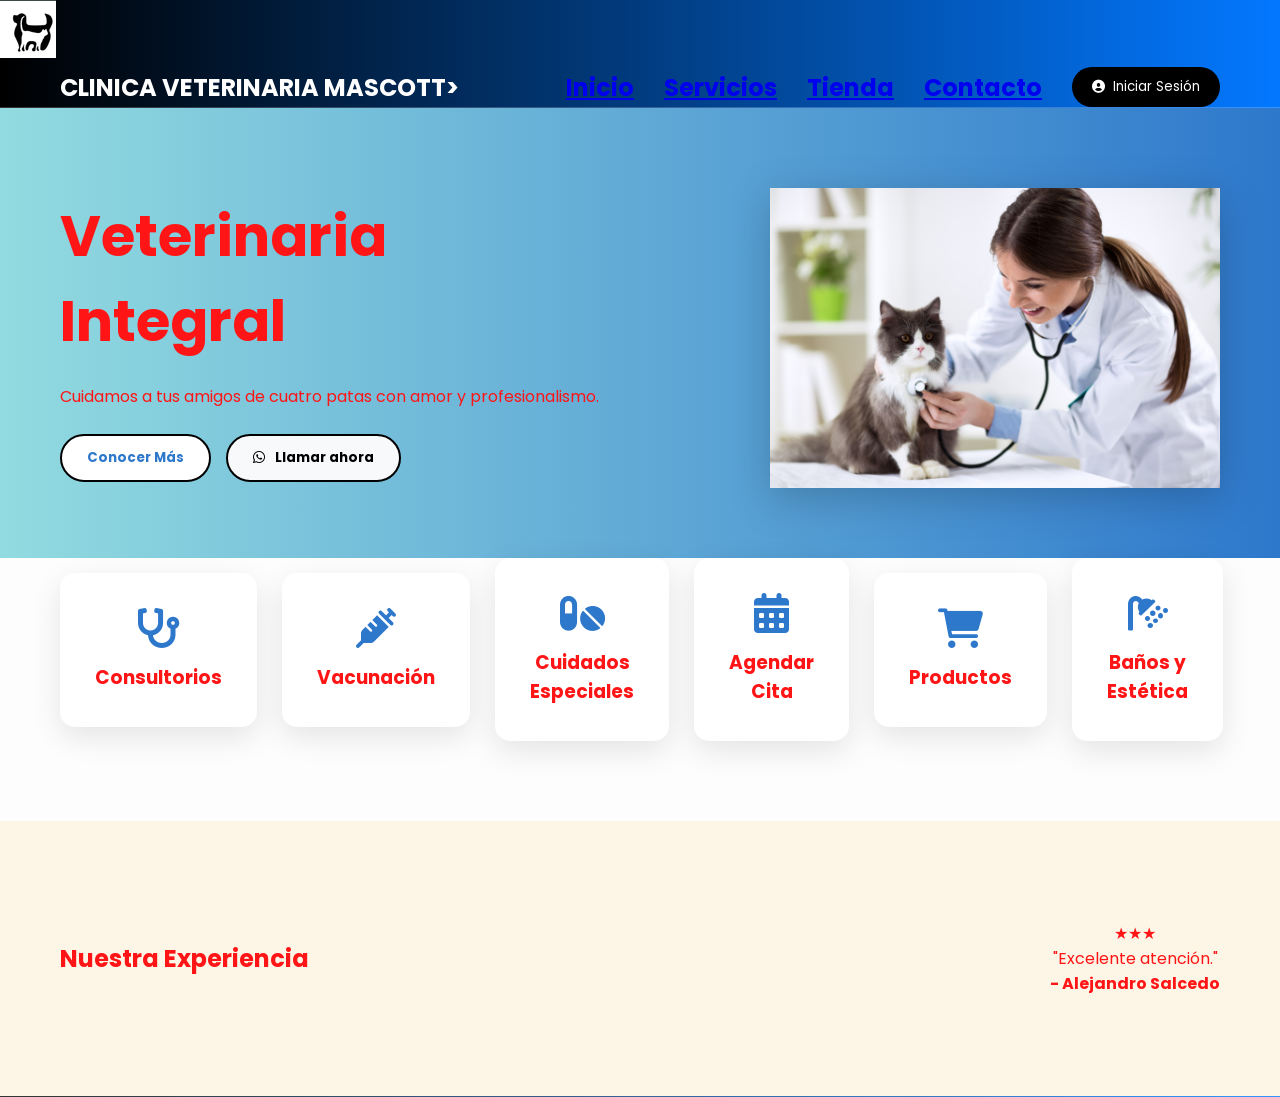
<file: index.html>
<!DOCTYPE html>
<html lang="es">
<head>
    <meta charset="UTF-8">
    <meta name="viewport" content="width=device-width, initial-scale=1.0">
    <title>Veterinaria Integral | Cuidado Profesional</title>
    <link rel="stylesheet" href="https://cdnjs.cloudflare.com/ajax/libs/font-awesome/6.0.0/css/all.min.css">
    <link href="https://fonts.googleapis.com/css2?family=Poppins:wght@300;400;600;700&display=swap" rel="stylesheet">
    <link rel="stylesheet" href="style.css">
</head>
<body>

    <nav class="navbar">
        <nav class="navbar">
        <div class="logo">
            <img src="Captura de pantalla 2026-03-09 090938.png" alt="clinica vterinaria mascott">
        <div class="contenedor">
            <div class="logo">CLINICA VETERINARIA MASCOTT> </div>
            <div class="nav-links" id="navLinks">
                <a href="#">Inicio</a>
                <a href="#">Servicios</a>
                <a href="#">Tienda</a>
                <a href="#">Contacto</a>
                <button class="btn-login" onclick="window.open('login.html', '_blank')">
                    <i class="fas fa-user-circle"></i> Iniciar Sesión
                </button>
            </div>
        </div>
    </nav>

    <section class="hero">
        <div class="contenedor hero-grid">
            <div class="hero-texto">
                <h1>Veterinaria <br> <span>Integral</span></h1>
                <p>Cuidamos a tus amigos de cuatro patas con amor y profesionalismo.</p>
                <div class="hero-botones">
                    <button class="btn-principal">Conocer Más</button>
                    <button class="btn-segundario">
                        <i class="fab fa-whatsapp"></i> Llamar ahora
                    </button>
                </div>
            </div>
            <div class="hero-imagen">
                <img src="L6GI2ZSXFZGADESR57UO666ZE4.jpg" alt="Mascota">
            </div>
        </div>
    </section>

    <section class="servicios-seccion">
        <div class="contenedor grid-servicios">
            <div class="card" onclick="window.open('consultorios.html', '_blank')"><i class="fas fa-stethoscope"></i><h3>Consultorios</h3></div>
            <div class="card" onclick="window.open('vacunacion.html', '_blank')"><i class="fas fa-syringe"></i><h3>Vacunación</h3></div>
            <div class="card" onclick="window.open('cuidados.html', '_blank')"><i class="fas fa-pills"></i><h3>Cuidados Especiales</h3></div>
            <div class="card" onclick="window.open('citas.html', '_blank')"><i class="fas fa-calendar-alt"></i><h3>Agendar Cita</h3></div>
            <div class="card" onclick="window.open('tienda.html', '_blank')"><i class="fas fa-shopping-cart"></i><h3>Productos</h3></div>
            <div class="card" onclick="window.open('estetica.html', '_blank')"><i class="fas fa-shower"></i><h3>Baños y Estética</h3></div>
        </div>
    </section>

    <section class="testimonios">
        <div class="contenedor">
            <h2>Nuestra Experiencia</h2>
            <div class="testimonios-grid">
                <div class="testi-card">
                    <div class="estrellas">★★★</div>
                    <p>"Excelente atención."</p>
                    <strong>- Alejandro Salcedo</strong>
                </div>
            </div>
        </div>
    </section>

    <script src="script.js"></script>
</body>
</html>
</file>
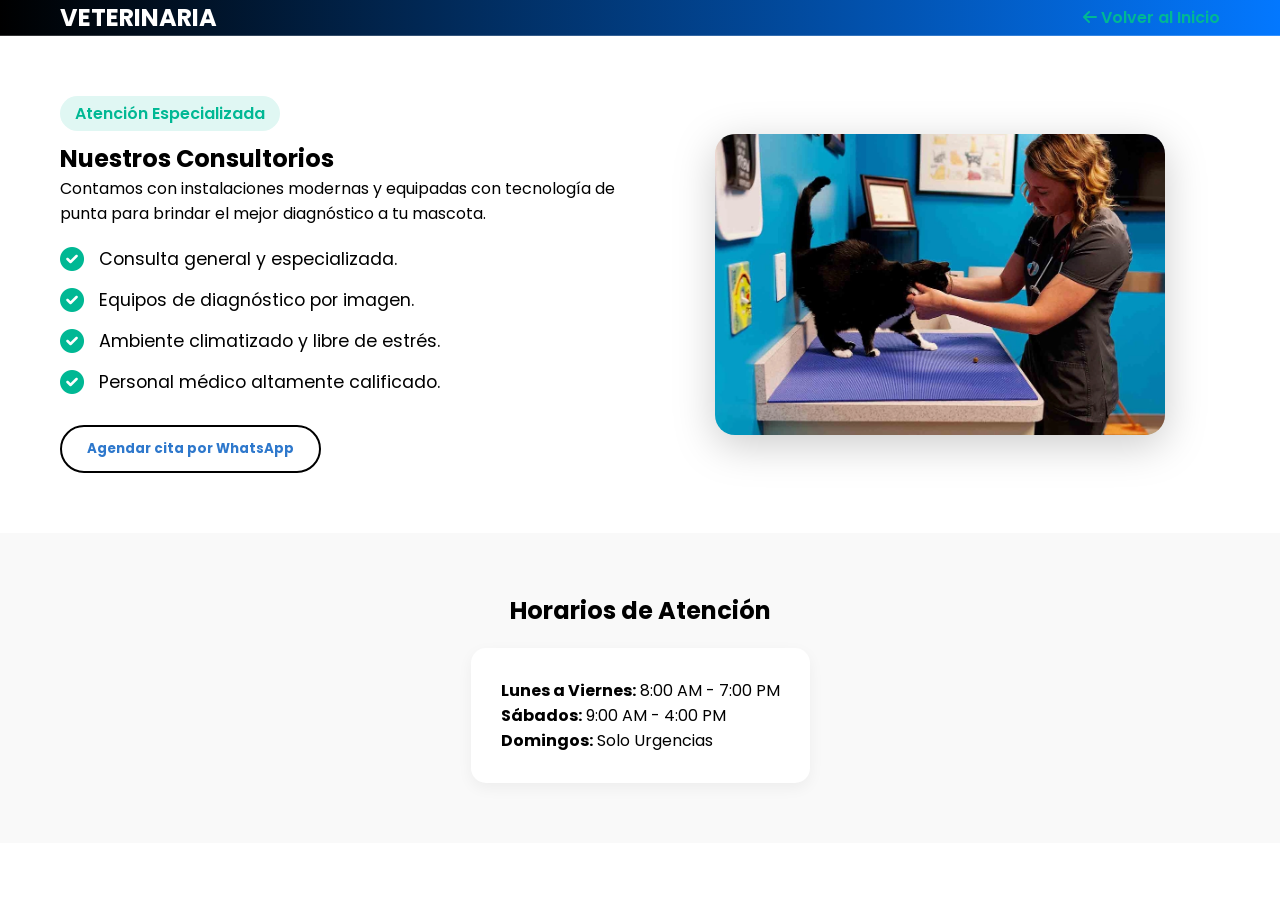
<file: consultorios.html>
<!DOCTYPE html>
<html lang="es">
<head>
    <meta charset="UTF-8">
    <meta name="viewport" content="width=device-width, initial-scale=1.0">
    <title>Consultorios | Veterinaria Integral</title>
    <link rel="stylesheet" href="https://cdnjs.cloudflare.com/ajax/libs/font-awesome/6.0.0/css/all.min.css">
    <link href="https://fonts.googleapis.com/css2?family=Poppins:wght@300;400;600;700&display=swap" rel="stylesheet">
    <link rel="stylesheet" href="style.css"> <style>
        /* Estilos específicos para esta página */
        .seccion-detalle { padding: 60px 0; }
        .info-grid { display: grid; grid-template-columns: 1fr 1fr; gap: 40px; align-items: center; }
        .lista-servicios { list-style: none; margin-top: 20px; }
        .lista-servicios li { margin-bottom: 15px; display: flex; align-items: center; font-size: 1.1rem; }
        .lista-servicios i { color: #00b894; margin-right: 15px; font-size: 1.5rem; }
        .badge { background: #e0f7f3; color: #00b894; padding: 5px 15px; border-radius: 20px; font-weight: 600; display: inline-block; margin-bottom: 10px; }
    </style>
</head>
<body>

    <nav class="navbar">
        <div class="contenedor nav-flex">
            <div class="logo">VETERINARIA</div>
            <a href="index.html" style="text-decoration: none; color: #00b894; font-weight: 600;"><i class="fas fa-arrow-left"></i> Volver al Inicio</a>
        </div>
    </nav>

    <section class="seccion-detalle">
        <div class="contenedor">
            <div class="info-grid">
                <div>
                    <span class="badge">Atención Especializada</span>
                    <h1>Nuestros <span>Consultorios</span></h1>
                    <p>Contamos con instalaciones modernas y equipadas con tecnología de punta para brindar el mejor diagnóstico a tu mascota.</p>
                    
                    <ul class="lista-servicios">
                        <li><i class="fas fa-check-circle"></i> Consulta general y especializada.</li>
                        <li><i class="fas fa-check-circle"></i> Equipos de diagnóstico por imagen.</li>
                        <li><i class="fas fa-check-circle"></i> Ambiente climatizado y libre de estrés.</li>
                        <li><i class="fas fa-check-circle"></i> Personal médico altamente calificado.</li>
                    </ul>

                    <div class="hero-botones" style="margin-top: 30px;">
                        <button class="btn-principal" onclick="window.location.href='https://wa.me/tu-numero'">Agendar cita por WhatsApp</button>
                    </div>
                </div>
                <div class="hero-imagen">
                    <img src="consultoio.webp" alt="Consultorio Veterinario" style="border-radius: 20px; width: 100%;">
                </div>
            </div>
        </div>
    </section>

    <section style="background: #f9f9f9; padding: 60px 0;">
        <div class="contenedor" style="text-align: center;">
            <h2>Horarios de Atención</h2>
            <div style="margin-top: 20px; display: inline-block; text-align: left; background: white; padding: 30px; border-radius: 15px; box-shadow: 0 5px 15px rgba(0,0,0,0.05);">
                <p><strong>Lunes a Viernes:</strong> 8:00 AM - 7:00 PM</p>
                <p><strong>Sábados:</strong> 9:00 AM - 4:00 PM</p>
                <p><strong>Domingos:</strong> Solo Urgencias</p>
            </div>
        </div>
    </section>

</body>
</html>
</file>
<file: style.css>
* {
    margin: 0;
     padding: 0; 
     box-sizing: border-box;
    font-family: 'Poppins', sans-serif;
}

.contenedor {
    max-width: 1200px;
    margin: 0 auto;
    padding: 0 20px;
}

.navbar {
    background: linear-gradient(to right, #000000, #0378ff);
    border-bottom: 1px solid rgba(255, 255, 255, 0.2);
}


.navbar .contenedor {
    display: flex;
    justify-content: space-between;
    align-items: center;
    color: #ff1515;
}

.logo {
     font-weight: 700;
      color: #ffffff; 
      font-size: 1.5rem;
     }

.nav-links { 
    display: flex;
     align-items: center;
      gap: 30px;
     }

.btn-login {
    background: #000000; 
    color: white; 
    border: none;
    padding: 10px 20px;
     border-radius: 25px;
    cursor: pointer;
     display: flex;
      align-items: center; 
      gap: 8px;
}

.hero {
    background: linear-gradient(to right, #92dbe0, #2e78cc);
    color: white;
    padding: 80px 0 140px 0; 

}
.hero-imagen {
    display: flex;
    justify-content: center; /* Centra la imagen en su lado */
    align-items: center;
}

.hero-imagen img {
 
    width: 100%;           
    max-width: 450px;     
    height: auto;          
    
   
    filter: drop-shadow(0 10px 20px rgba(0,0,0,0.2)); 
}

.hero-grid { 
    display: grid;
     grid-template-columns: 1fr 1fr; 
     align-items: center;
     }

.hero-texto h1 { 
    font-size: 3.5rem;
     margin-bottom: 20px; 
    }

.hero-botones {
     display: flex; 
     gap: 15px; 
     margin-top: 25px; 
    }

.btn-principal {
    background: rgb(255, 255, 255);
     color: #2e78cc;
      border: 2px solid #000;
    padding: 12px 25px;
     border-radius: 50px; 
     font-weight: bold;
}

.btn-segundario {
    background: #f8f9fa;
     color: black;
      border: 2px solid #000;
    padding: 12px 25px; 
    border-radius: 50px;
    font-weight: bold;
    display: flex;
     align-items: center;
      gap: 10px;
}


.servicios-seccion { 
    background: #fdfdfd; 
    padding-bottom: 80px;
 }

.grid-servicios {
    display: grid;
    grid-template-columns: repeat(3, 1fr);
    gap: 25px;
    margin-top: -70px; 
}

.card {
    background: white;
     padding: 35px;
      border-radius: 15px;
    text-align: center;
     box-shadow: 0 10px 30px rgba(0,0,0,0.1);
    transition: 0.3s;
}

.card:hover { 
    transform: translateY(-10px); 
}

.card i {
     font-size: 2.5rem; 
     color: #2e78cc;
      margin-bottom: 15px; 
    }

.testimonios {
    padding: 100px 0; 
    background: #FDF5E6;
    text-align: center;
}
</file>
